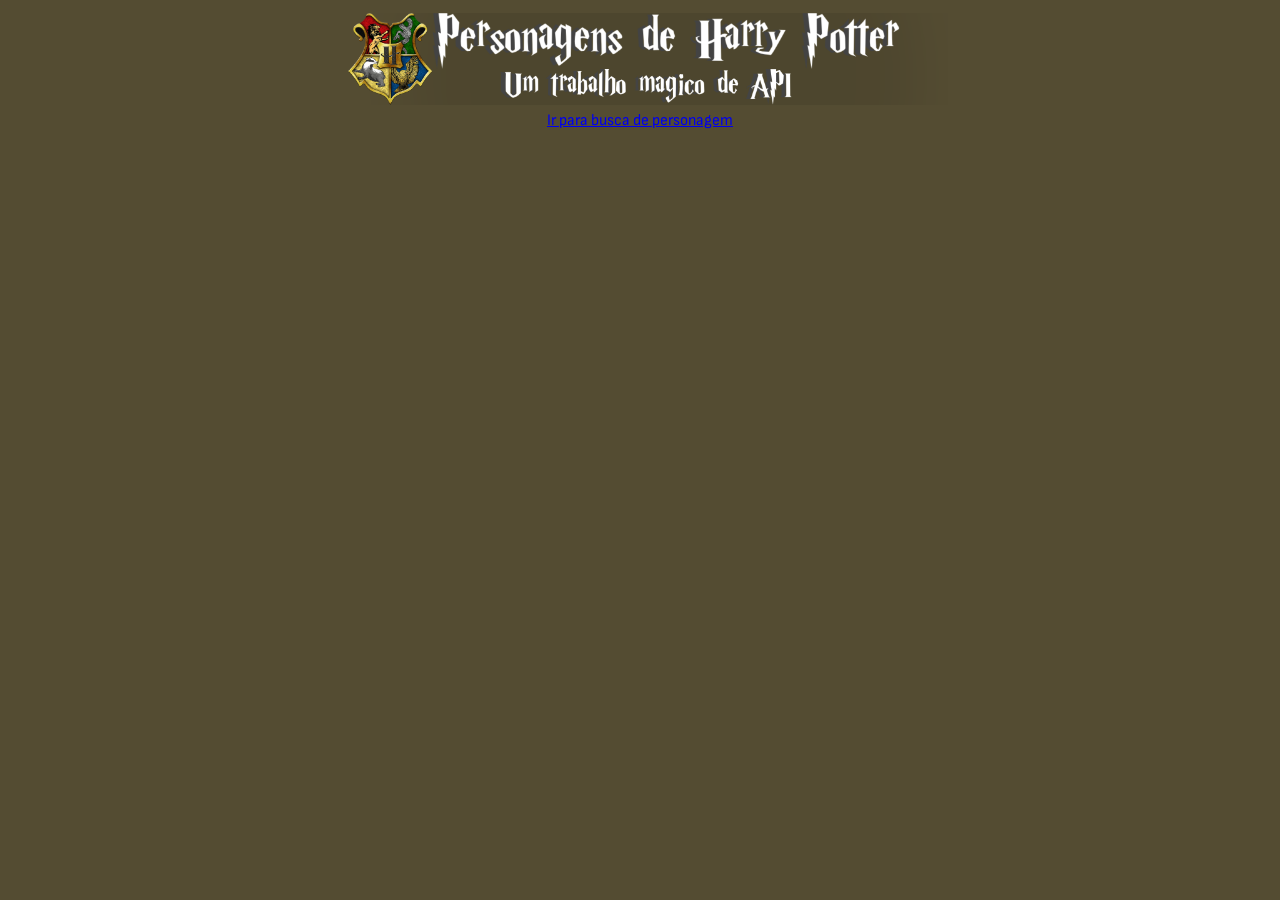
<file: API_HarryPotter/ProjetoHarry/index.html>
<!DOCTYPE html>
<html lang="pt-br">

<head>
    <meta charset="UTF-8">
    <meta name="viewport" content="width=device-width, initial-scale=1.0">
    <link rel="stylesheet" href="style.css">
    <link rel="preconnect" href="https://fonts.googleapis.com">
    <link rel="preconnect" href="https://fonts.gstatic.com" crossorigin>
    <link href="https://fonts.googleapis.com/css2?family=Poppins:wght@300&family=Sofia+Sans+Semi+Condensed:wght@500;800;1000&display=swap" rel="stylesheet">
    <link href="https://fonts.googleapis.com/css2?family=Domine&display=swap" rel="stylesheet">
    <title>Harry Potter</title>
</head>

<body>
    
    <img class="icone" src="hog.png"><br>
    <a href="personagem.html">Ir para busca de personagem</a><br>
    <div class="card-container"></div>
    <div class="perfil-container"></div>
    <script src="./script.js"></script>
</body>

</html>
</file>
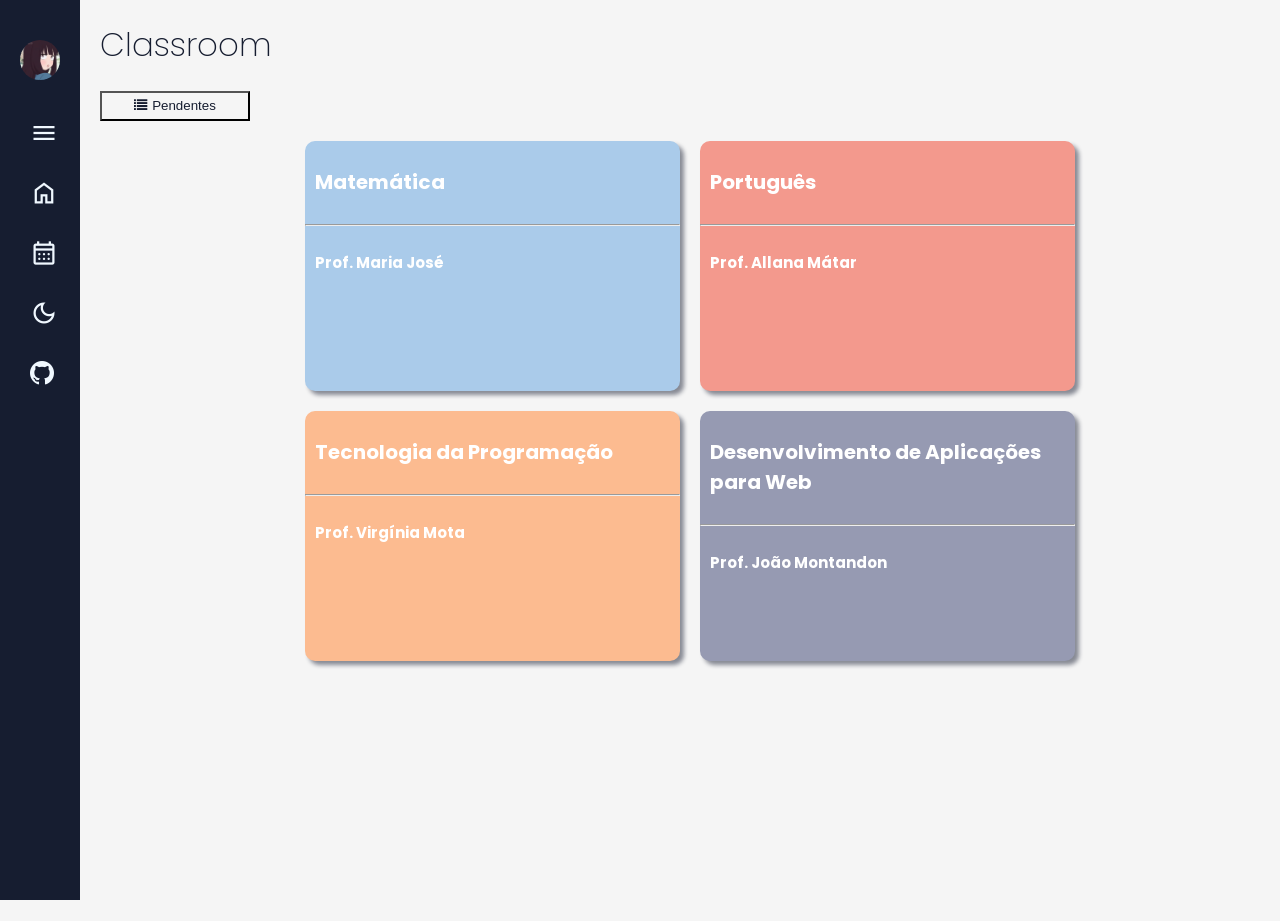
<file: ClassroomCover/ProjetoBarraLateral/index.html>
<!DOCTYPE html>
<html lang="pt-br">
<head>
    <meta charset="UTF-8">
    <meta http-equiv="X-UA-Compatible" content="IE=edge">
    <meta name="viewport" content="width=device-width, initial-scale=1.0">
    <title> Barra Lateral teste</title>
    <link rel="stylesheet" href="https://fonts.googleapis.com/css2?family=Material+Symbols+Outlined:opsz,wght,FILL,GRAD@48,400,0,0"/>
    <link rel="stylesheet" href="https://fonts.googleapis.com/icon?family=Material+Icons">
    <link rel="stylesheet" href="https://cdnjs.cloudflare.com/ajax/libs/font-awesome/4.7.0/css/font-awesome.min.css">
    <link rel="stylesheet" href="style.css">
</head>
<body class="light-mode" id="mode">
        <aside class="sidebar" id="sidebar">
            <header class="sidebar-header">
                <img class="logo" src="sawako.jpg" alt="Meu querido"/>
            </header>
    
            <nav>
                <button>
                    <span>
                        <i class="material-symbols-outlined"> menu</i>
                        <span>Menu</span>
                    </span>
                </button>
                <button>
                    <span>
                        <i class="material-symbols-outlined"> home</i>
                        <span>Home</span>
                    </span>
                </button>
                <button>
                    <span>
                        <i class="material-symbols-outlined"> calendar_month</i>
                        <span>Calendar</span>
                    </span>
                </button>
                <button onclick="toggleMode()">
                    <span>
                        <i class="material-symbols-outlined"> dark_mode</i>
                        <span>Mode</span>
                    </span>
                </button>
                <button>
                    <span>
                        <i class="fa fa-github"></i>
                        <span>GitHub</span>
                    </span>
                </button>
            </nav>
        
        
        </aside>

        <button class="button-mobile" onclick="toggleMenu()">
            <i class="material-symbols-outlined"> menu</i>
            <span>Menu</span>
            </button>
    
        <nav class="menu-mobile" id="menu-mobile">
            <button onclick="toggleMenu()">
                <span>
                    <i class="material-symbols-outlined"> close</i>
                </span>
            </button>
            <button>
                <span>
                    <i class="material-symbols-outlined"> home</i>
                    <span class="mobile-txt">Home</span>
                </span>
            </button>
            <button>
                <span>
                    <i class="material-symbols-outlined"> calendar_month</i>
                    <span  class="mobile-txt">Calendar</span>
                </span>
            </button>
            <button onclick="toggleMode()">
                <span>
                    <i class="material-symbols-outlined"> dark_mode</i>
                    <span  class="mobile-txt">Mode</span>
                </span>
            </button>
            <button>
                <span>
                    <i class="fa fa-github"></i>
                    <span class="mobile-txt">GitHub</span>
                </span>
            </button>
        </nav>

    <main class="conteudoPrincipal">
        
        <h1 id="titulo1">Classroom</h1>
        <button id="pendentesBotao">
            <a href="#" id="pendentesIcon"><i class="fa fa-list"></i>Pendentes</a>
        </button>
    
        <div class="grid">
            <div class="turma1">
                <h2>Matemática</h2>
                <hr>
                <h3>Prof. Maria José</h3>
            </div>
            
            <div class="turma2">
                <h2>Português</h2>
                <hr>
                <h3>Prof. Allana Mátar</h3>
            </div>

            <div class="turma3">
                <h2>Tecnologia da Programação</h2>
                <hr>
                <h3>Prof. Virgínia Mota</h3>
            </div>
            
            <div class="turma4">
                <h2>Desenvolvimento de Aplicações para Web</h2>
                <hr>
                <h3>Prof. João Montandon</h3>
            </div>
        </div>
    </main>


    <script src="conteudo.js"></script>
</body>
</html>
</file>
<file: API_HarryPotter/ProjetoHarry/style.css>
body {
    background-color: #544C32;
    font-family: 'Sofia Sans Semi Condensed', sans-serif;
    text-align: center;
  }


.icone {
    margin-left: 15px;
    width: 600px;
    height: auto;
}


h3 {
    font-family: 'Sofia Sans Semi Condensed', sans-serif;
    font-size: 18px;
    color: #383221;
}

h1 {
    font-weight: bold;
    font-family: 'Domine', serif;
    font-size: 22px;
    color: #1c1910;
}

.card-container {
    display: flex;
    flex-wrap: wrap;
    justify-content: space-around;
    align-items: flex-start;
    margin-top: 20px;
}

.card {
    padding-left: 10px;
    padding-right: 10px;
    padding-top: 10px;
    width: 200px;
    height: 300px;
    perspective: 1000px;
    margin-bottom: 20px;
    border: solid 2px #877335;
}

.card-inner {
    width: 100%;
    height: 100%;
    transition: transform 0.6s;
    transform-style: preserve-3d;
}

.card:hover .card-inner {
    transform: rotateY(180deg);
}

.card.noHover:hover .card-inner {
    transform: none;
}

.card-front,
.card-back {
    width: 100%;
    height: 100%;
    position: absolute;
    backface-visibility: hidden;
}

.card-front {
    display: block;
    justify-content: center;
    align-items: center;
}

.card-back {
    transform: rotateY(180deg);
    display: block;
    justify-content: center;
    align-items: center;
    background-color: #f1f1f1;
    width: 200px; 
    height: 300px; 
    border-radius: 8px;
}

.card img {
    width: 200px;
    height: 300px; 
    max-height: 300px; 
    object-fit: cover; 
    border-radius: 8px; 
}

.perfil{
    position: fixed;
    top: 50%;
    left: 50%;
    transform: translate(-50%, -50%);
    z-index: 9999;
    background-color: white;
    padding: 29px;
    box-shadow: 7px 9px 35px -9px rgba(0,0,0,0.38);
    border-radius: 5px;
    min-width: 25rem;
    max-width: 30rem;
    min-height: 22rem;
    text-align: left;
}

.perfil span{
    font-weight: bolder;
}

.perfil .dados{
    text-align: center;
}


.perfil .casa{
    border-top: 1px solid#d6d4dc;
    padding: 1rem;
    display: flex;
    align-items: center;
    justify-content: center;
}

img#house {
    width: 20% !important;
}

button#fechar, button#abrir{
    background-color: #877335;
    border: 0;
    border-radius: 6px;
    color: white;
    font-weight: bolder;
    padding: 0.8rem 1rem;
}

button#fechar{
    float: right;
}
</file>
<file: ClassroomCover/ProjetoBarraLateral/style.css>
@charset "UTF-8";
@import url('https://fonts.googleapis.com/css2?family=Poppins:wght@200;400&display=swap');

*{
    box-sizing: border-box;
}

body{
    margin: 0;
    background-color: whitesmoke;
    font-family: 'Poppins', sans-serif;
    color: rgb(0, 0, 0);
}

.light-mode{
    background-color: whitesmoke;
}
.light-mode .sidebar{
    background-color: #161D30;
}

.dark-mode{
    background-color: #161D30;
}
.dark-mode .sidebar{
    background-color: #727793;
}

.dark-mode .sidebar button:hover{
    background-color: #131e3b;
}
.dark-mode .main{
    color: whitesmoke;
}

.border{
    border: 1px solid red;
}


.main-closed{
    margin-left: 80px;
    transition: margin 0.4s;
}

.sidebar{
    position: fixed;
    top: 0;
    display: flex;
    flex-direction: column;
    align-items: flex-start;
    width: 80px;
    height: 100%;
    padding: 40px 10px 30px 10px;
    transition: all 0.4s;
    background-color: #161D30;
    overflow: hidden;
}

.sidebar:hover{
    width: 240px;
}

.sidebar-header{
    width: 100%;
    margin-bottom: 16px;
}

.logo{
    width: 40px;
    min-height: 40px;
    border-radius: 50%;
    object-fit: cover;
    transition: transform 0.4s;
    margin-left: 10px;
}

.logo:hover{
    transform: scale(1.5);
}

.sidebar button > span{
    display: inline-flex;
    align-items: center;
    gap: 12px;
    height: 48px;
    padding: 0 16x 0 12px;
    border-radius: 24px;
    color: aliceblue;
    line-height: 1;
    margin-left: 5px;
    transition: all 0.2s;
}

.sidebar button{
    height: 60px;
    background: transparent;
    border: 0;
    font-family: inherit;
    color: inherit;
    cursor: pointer;
    text-align: left;
    border-radius: 14px;
    padding: 0;
}

.sidebar button:hover{
    background: #727793;
}

.sidebar button i{
    position: relative;
    font-size: 28px;
    transition: 0.2s;
}

.sidebar button span{
    font-size: 16px;
    margin-left: 20px;
}

.sidebar > nav{
    flex: 1 1 auto;
    display: flex;
    flex-direction: column;
    width: 100%;
}

.conteudoPrincipal {
    width: 100v;
    height: 100vh;
    display: block;
    margin-left: 100px;
}

h1 { text-align: left;
    color: #161D30; }

#titulo1 { font-weight: 200; }

h2 { font-size: 20px;
    padding: 10px; }

h3 { font-size: 15px;
    padding: 10px; }

#pendentesIcon > i {
    color: #161D30;
    padding-right: 5px;
}

#pendentesIcon {
    text-decoration: none;
    color: #161D30;
}
#pendentesBotao {
    width: 150px;
    height: 30px;
    background:transparent;
}
.dark-mode h1 {
    color: whitesmoke;
}

.turma1, .turma2, .turma3, .turma4 {
    color: white;
    width: 375px;
    height: 250px;
    border-radius: 10px;
    box-shadow: 4px 4px 4px #161d307e;
}

.turma1 { background-color: #AACBEA; }

.turma2 { background-color: #F3998D; }

.turma3 { background-color: #FCBB90; }

.turma4 { background-color: #969AB2; }

.grid {
    display: flex;
    align-items: center;
    justify-content: center;
    gap: 20px;
    padding: 20px;
    flex-wrap: wrap;
    width: 100%;
}

/*Ajustando sidebar com os icones*/
@media (width < 920px){
    #sidebar{
        width: 72px;
    }

    #sidebar button > span{
        width: 50px;
        margin-left: 12.5px;
    }

    #sidebar button > span > span{
        opacity: 0;
        visibility: hidden;
    }

    .conteudoPrincipal{
        margin-left: 80;
        transition: margin 0.4s;
    }
}

.button-mobile{
    display: none;
    align-self: flex-start;
    align-items: center;
    margin: 16px;
    background: transparent;
    color: whitesmoke;
    border: 0;
}

.menu-mobile {
    display: none;
}

.menu-mobile-active{
    width: 100vw;
    height: 100vh;
    background-color: #131e3b;
    z-index: 99;
    position: fixed;
    top: 0;
    left: 0;
    display: flex;
    flex-direction: column;
    align-items: center;
    justify-content: center;
    overflow: hidden;
}

.menu-mobile-active button {
    background: transparent;
    border: 0;
    color: whitesmoke;
    margin-bottom: 16px;
}

.mobile-txt{
    font-size: 24px;
    margin-left: 8px

}

.button-mobile span{

    font-size: 22px;
    margin-left: 8px;

}

@media (max-width: 488px){
    .sidebar{
        display: none;
    }
   .button-mobile{
    display: flex;
    color:#131e3b;
   }
   .dark-mode .button-mobile{
    display: flex;
    color: aliceblue;
   }
    .conteudoPrincipal{
        margin-left: 6px;
    }
}
</file>
